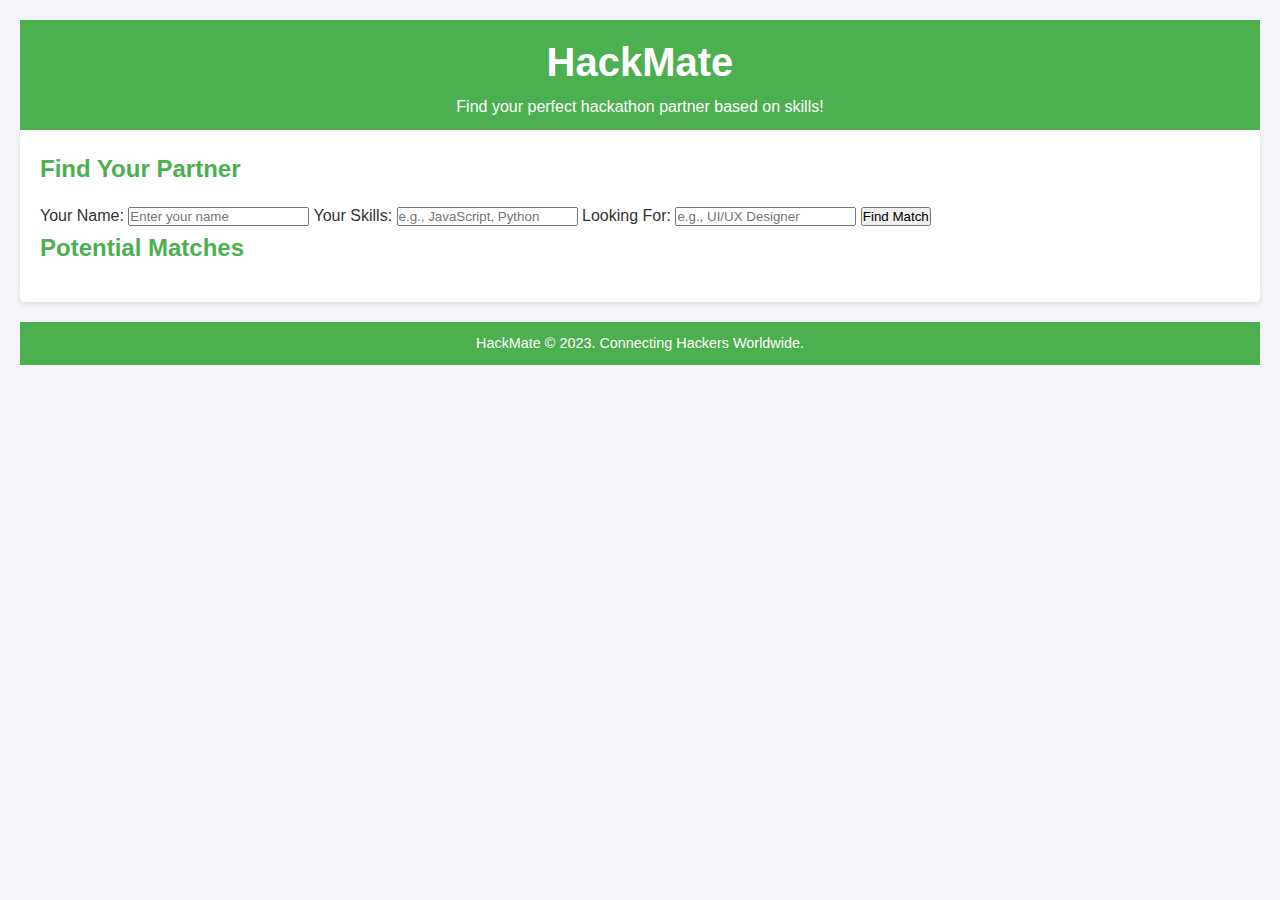
<file: index.html>
<!DOCTYPE html>
<html lang="en">
<head>
    <meta charset="UTF-8">
    <meta name="viewport" content="width=device-width, initial-scale=1.0">
    <title>HackMate - Find Your Hackathon Partner</title>
    <link rel="stylesheet" href="styles.css">
</head>
<body>
    <header>
        <h1>HackMate</h1>
        <p>Find your perfect hackathon partner based on skills!</p>
    </header>
    <main>
        <section id="form-section">
            <h2>Find Your Partner</h2>
            <form id="partner-form">
                <label for="name">Your Name:</label>
                <input type="text" id="name" placeholder="Enter your name" required>

                <label for="skills">Your Skills:</label>
                <input type="text" id="skills" placeholder="e.g., JavaScript, Python" required>

                <label for="looking-for">Looking For:</label>
                <input type="text" id="looking-for" placeholder="e.g., UI/UX Designer" required>

                <button type="submit">Find Match</button>
            </form>
        </section>
        <section id="results-section">
            <h2>Potential Matches</h2>
            <ul id="results-list"></ul>
        </section>
    </main>
    <footer>
        <p>HackMate &copy; 2023. Connecting Hackers Worldwide.</p>
    </footer>
    <script src="script.js"></script>
</body>
</html>
</file>
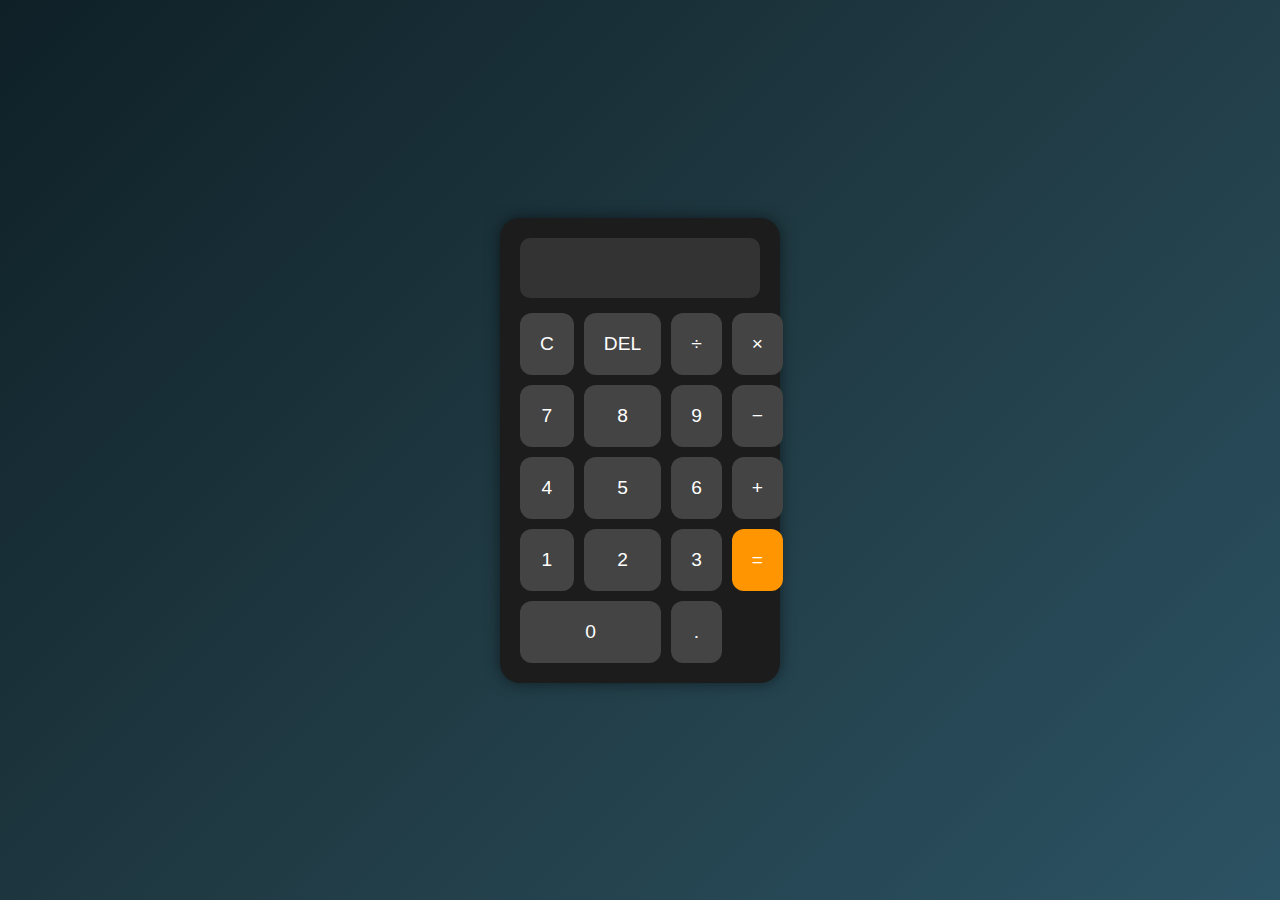
<file: calci.html>
<!DOCTYPE html>
<html lang="en">
<head>
  <meta charset="UTF-8" />
  <meta name="viewport" content="width=device-width, initial-scale=1.0"/>
  <title>Mini Calculator</title>
  <style>
    * {
      box-sizing: border-box;
    }
    body {
      margin: 0;
      padding: 0;
      background: linear-gradient(135deg, #0f2027, #203a43, #2c5364);
      display: flex;
      justify-content: center;
      align-items: center;
      height: 100vh;
      font-family: 'Segoe UI', sans-serif;
    }
    .calculator {
      background-color: #1c1c1c;
      padding: 20px;
      border-radius: 20px;
      box-shadow: 0 0 15px rgba(0, 0, 0, 0.5);
      width: 280px;
    }
    #display {
      width: 100%;
      height: 60px;
      border-radius: 10px;
      border: none;
      background-color: #333;
      color: #fff;
      font-size: 2em;
      text-align: right;
      padding: 10px;
      margin-bottom: 15px;
    }
    .buttons {
      display: grid;
      grid-template-columns: repeat(4, 1fr);
      gap: 10px;
    }
    button {
      padding: 20px;
      border: none;
      border-radius: 12px;
      font-size: 1.2em;
      cursor: pointer;
      background-color: #444;
      color: #fff;
      transition: 0.2s;
    }
    button:hover {
      background-color: #666;
    }
    .operator {
      background-color: #ff9500;
    }
    .operator:hover {
      background-color: #e08900;
    }
    .zero {
      grid-column: span 2;
    }
  </style>
</head>
<body>
  <div class="calculator">
    <input type="text" id="display" disabled />
    <div class="buttons">
      <button onclick="clearDisplay()">C</button>
      <button onclick="deleteChar()">DEL</button>
      <button onclick="appendValue('/')">÷</button>
      <button onclick="appendValue('*')">×</button>

      <button onclick="appendValue('7')">7</button>
      <button onclick="appendValue('8')">8</button>
      <button onclick="appendValue('9')">9</button>
      <button onclick="appendValue('-')">−</button>

      <button onclick="appendValue('4')">4</button>
      <button onclick="appendValue('5')">5</button>
      <button onclick="appendValue('6')">6</button>
      <button onclick="appendValue('+')">+</button>

      <button onclick="appendValue('1')">1</button>
      <button onclick="appendValue('2')">2</button>
      <button onclick="appendValue('3')">3</button>
      <button onclick="calculate()" class="operator">=</button>

      <button onclick="appendValue('0')" class="zero">0</button>
      <button onclick="appendValue('.')">.</button>
    </div>
  </div>

  <script>
    let display = document.getElementById("display");

    function appendValue(value) {
      display.value += value;
    }

    function clearDisplay() {
      display.value = "";
    }

    function deleteChar() {
      display.value = display.value.slice(0, -1);
    }

    function calculate() {
      try {
        display.value = eval(display.value);
      } catch {
        display.value = "Error";
      }
    }
  </script>
</body>
</html>
</file>
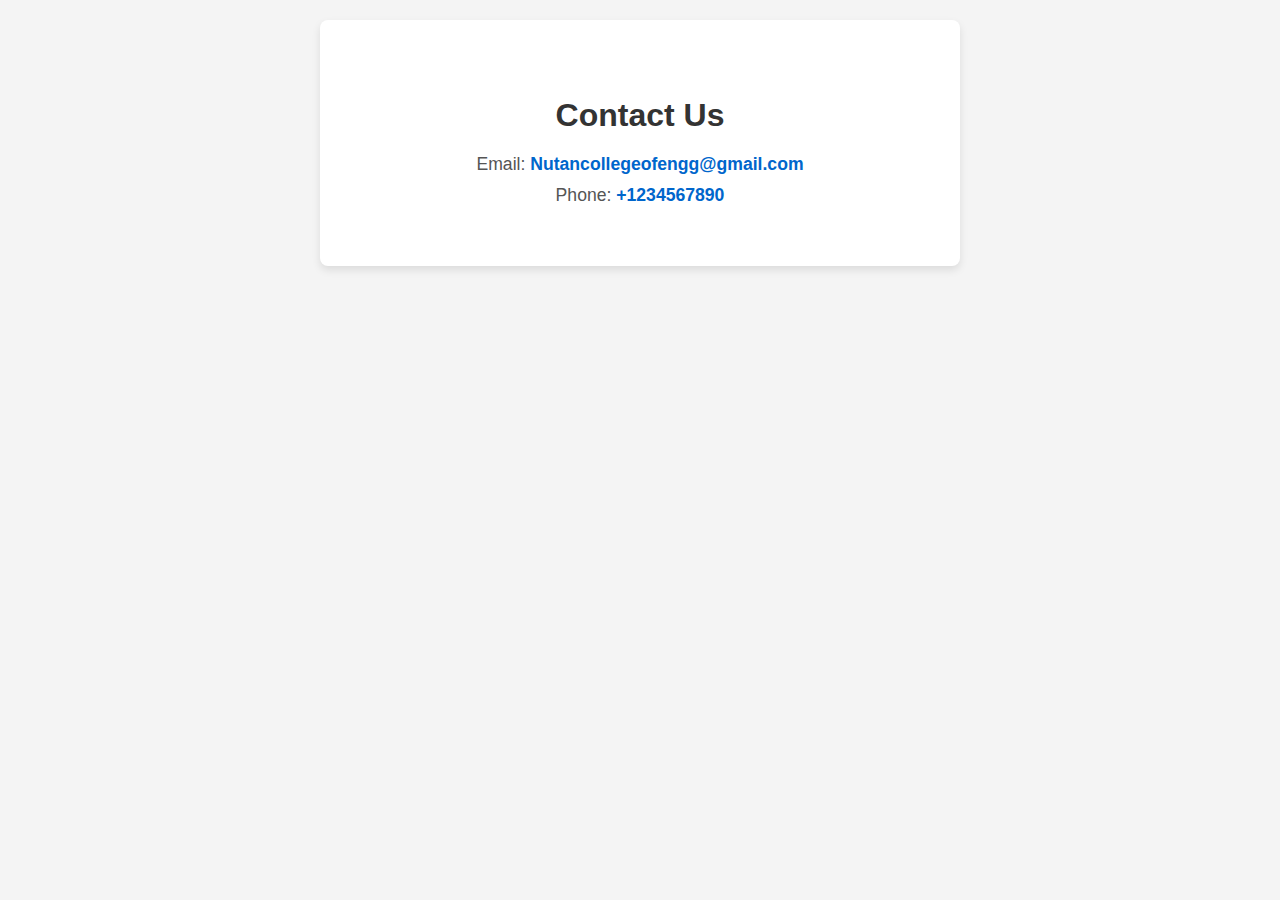
<file: contact.html>
<!DOCTYPE html>
<html lang="en">
<head>
    <meta charset="UTF-8">
    <meta name="viewport" content="width=device-width, initial-scale=1.0">
    <title>Contact Us</title>
    <style>
        /* General page styling */
        body {
            font-family: Arial, sans-serif;
            margin: 0;
            padding: 0;
            background-color: #f4f4f4;
            color: #333;
        }

        /* Contact section styling */
        section.contact {
            background-color: #ffffff;
            padding: 50px 20px;
            margin: 20px auto;
            border-radius: 8px;
            box-shadow: 0 4px 8px rgba(0, 0, 0, 0.1);
            width: 80%;
            max-width: 600px;
            text-align: center;
        }

        section.contact h2 {
            font-size: 2em;
            color: #333;
            margin-bottom: 20px;
        }

        section.contact p {
            font-size: 1.1em;
            color: #555;
            margin: 10px 0;
        }

        section.contact p a {
            text-decoration: none;
            color: #0066cc;
            font-weight: bold;
        }

        section.contact p a:hover {
            text-decoration: underline;
        }
    </style>
</head>
<body>

    <section id="contact" class="contact">
        <h2>Contact Us</h2>
        <p>Email: <a href="mailto:info@collegename.com">Nutancollegeofengg@gmail.com</a></p>
        <p>Phone: <a href="tel:+1234567890">+1234567890</a></p>
    </section>

</body>
</html>
</file>
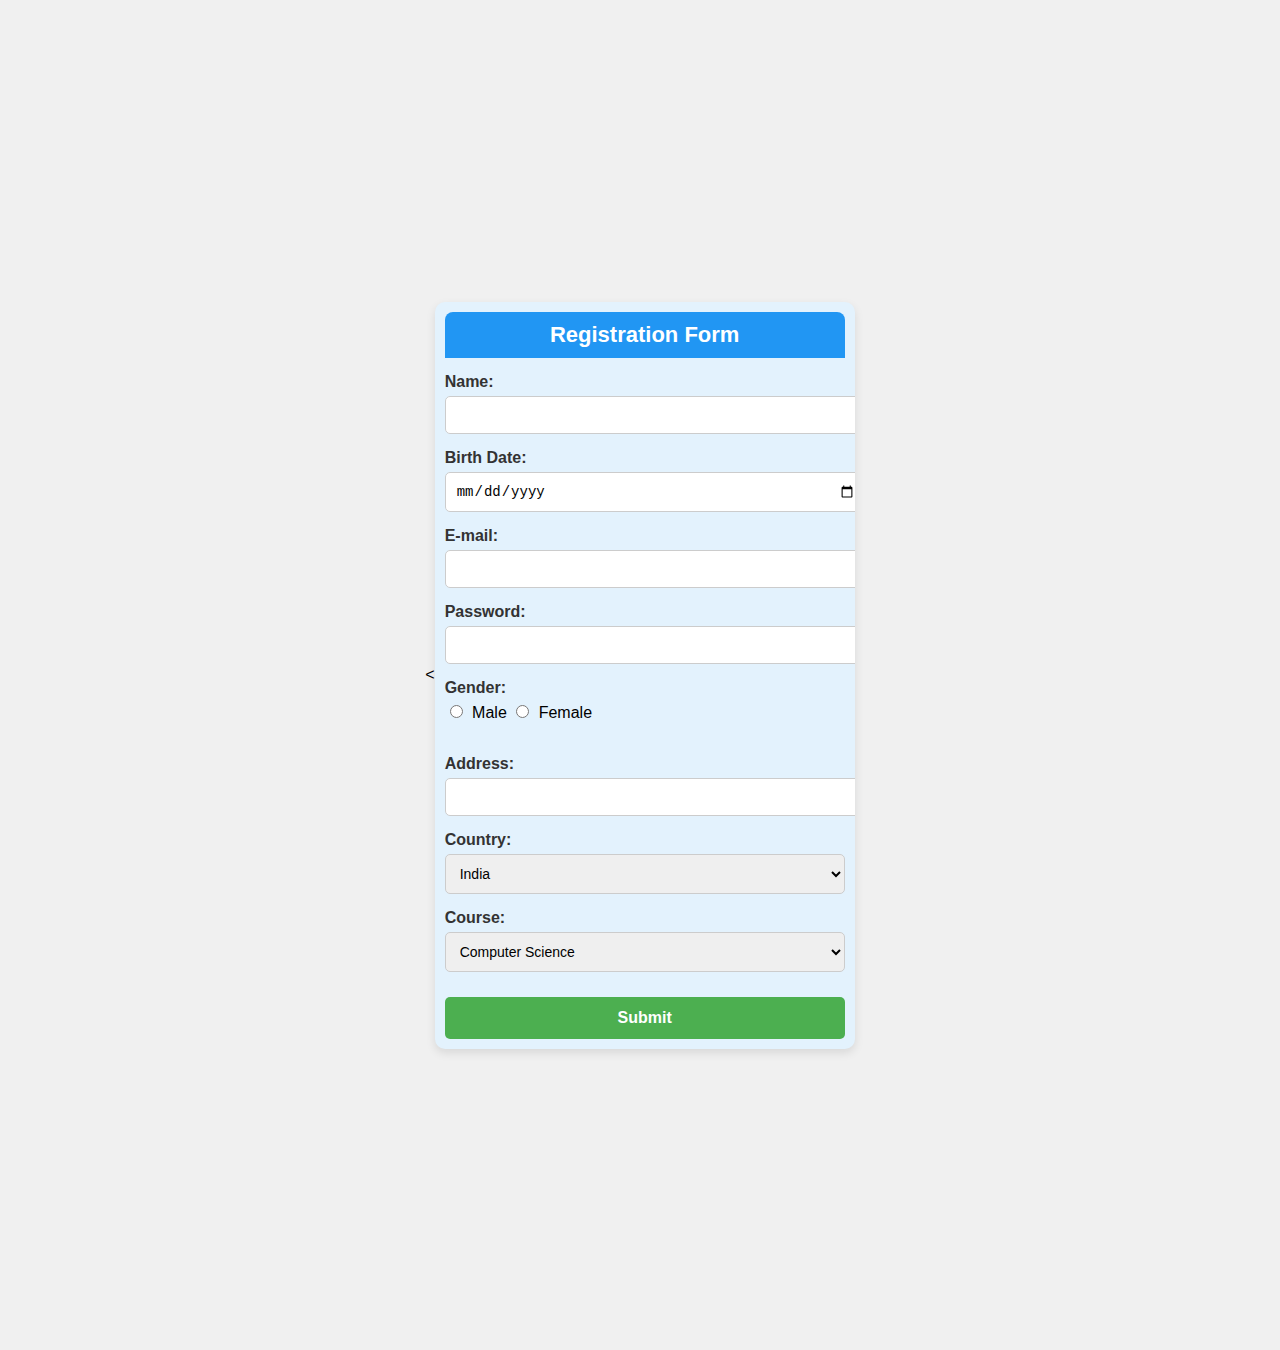
<file: reg.html>
<!DOCTYPE html>
<<html lang="en">
<head>
    <meta charset="UTF-8">
    <meta name="viewport" content="width=device-width, initial-scale=1.0">
    <title>Registration Form</title>
    <style>
        /* Body styling to center the form */
        body {
            font-family: Arial, sans-serif;
            background-color: #f0f0f0;  /* Light gray background for the body */
            margin: 0;
            height: 150vh;
            
            display: flex;
            justify-content: center;  /* Center form horizontally */
            align-items: center;      /* Center form vertically */
        }

        /* Form container styling */
        .form-box {
            background-color: #e3f2fd; /* Light blue background for the form */
            padding: 10px;
            border-radius: 10px;
            width: 100%;
            max-width: 400px;          /* Max width of the form */
            box-shadow: 0 4px 10px rgba(0, 0, 0, 0.1); /* Subtle shadow */
            overflow: hidden;
        }

        /* Form title styling */
        h1 {
            background-color: #2196f3; /* Bright blue background for the title */
            color: white;
            padding: 10px;
            margin: 0 0 15px 0;
            text-align: center;
            font-size: 22px;           /* Reduced font size */
            border-radius: 8px 8px 0 0;
        }

        /* Label styling */
        label {
            display: block;
            font-weight: bold;
            margin-bottom: 5px;
            color: #333;
        }

        /* Input field styling */
        input[type="text"], input[type="email"], input[type="date"], select {
            width: 100%;
            padding: 10px;
            margin-bottom: 15px;
            border-radius: 5px;
            border: 1px solid #ccc;
            font-size: 14px;
        }

        /* Gender radio button styling */
        .gender-box {
            margin-bottom: 15px;
        }

        input[type="radio"] {
            margin-right: 5px;
        }

        /* Submit button styling */
        button {
            background-color: #4caf50; /* Green background for the submit button */
            color: white;
            width: 100%;
            padding: 12px;
            border: none;
            border-radius: 5px;
            font-weight: bold;
            cursor: pointer;
            font-size: 16px;
            transition: background-color 0.3s;
        }

        button:hover {
            background-color: #388e3c; /* Darker green when hovering */
        }

        /* Center the submit button container */
        .sub {
            margin-top: 10px;
        }

    </style>
</head>
<body>
    <div class="form-box">
        <h1>Registration Form</h1>
        <form action="submit.php" method="POST">
            <label for="name">Name:</label>
            <input type="text" id="name" name="name" required><br>

            <label for="birthdate">Birth Date:</label>
            <input type="date" id="birthdate" name="birthdate" required><br>

            <label for="email">E-mail:</label>
            <input type="email" id="email" name="email" required><br>

            <label for="password">Password:</label>
            <input type="text" id="password" name="password" required><br>

            <label>Gender:</label>
            <div class="gender-box">
                <input type="radio" name="gender" value="male" id="male"> Male
                <input type="radio" name="gender" value="female" id="female"> Female
            </div><br>

            <label for="address">Address:</label>
            <input type="text" id="address" name="address" required><br>

            <label for="country">Country:</label>
            <select id="country" name="country">
                <option>India</option>
                <option>USA</option>
                <option>UK</option>
                <option>Other</option>
            </select><br>

            <label for="course">Course:</label>
            <select id="course" name="course">
                <option>Computer Science</option>
                <option>ENTC</option>
                <option>AIDS</option>
                <option>Mechanical</option>
            </select><br>

            <div class="sub">
                <button type="submit">Submit</button>
            </div>
        </form>
    </div>
</body>
</html>
</file>
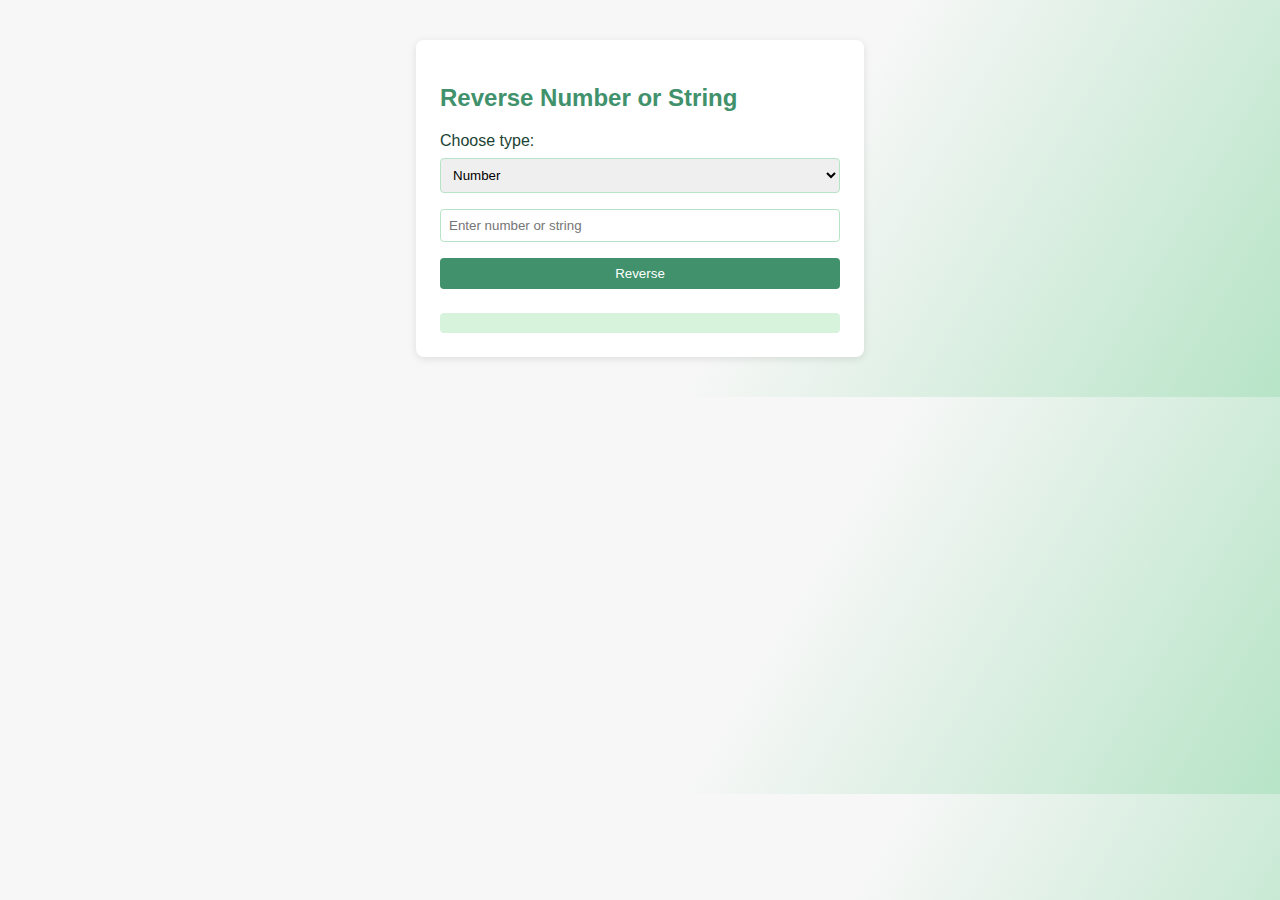
<file: reverce.html>
<!DOCTYPE html>
<html lang="en">
<head>
    <meta charset="UTF-8">
    <title>Reverse Number and String</title>
    <style>
        body {
            font-family: Arial, sans-serif;
            margin: 40px;
            background: linear-gradient(120deg, #f7f7f7 60%, #b7e4c7 100%);
        }
        .container {
            background: #fff;
            padding: 24px;
            border-radius: 8px;
            max-width: 400px;
            margin: auto;
            box-shadow: 0 2px 8px rgba(0,0,0,0.1);
        }
        h2 {
            color: #40916c;
        }
        label {
            color: #1b4332;
        }
        input, select, button {
            padding: 8px;
            margin: 8px 0;
            width: 100%;
            box-sizing: border-box;
            border-radius: 4px;
            border: 1px solid #b7e4c7;
        }
        input:focus, select:focus {
            outline: none;
            border-color: #52b788;
            background: #e9f5ec;
        }
        button {
            background: #40916c;
            color: #fff;
            border: none;
            cursor: pointer;
            transition: background 0.2s;
        }
        button:hover {
            background: #1b4332;
        }
        .result {
            margin-top: 16px;
            font-weight: bold;
            color: #2d6a4f;
            background: #d8f3dc;
            padding: 10px;
            border-radius: 4px;
        }
    </style>
</head>
<body>
    <div class="container">
        <h2>Reverse Number or String</h2>
        <label for="inputType">Choose type:</label>
        <select id="inputType">
            <option value="number">Number</option>
            <option value="string">String</option>
        </select>
        <input type="text" id="inputValue" placeholder="Enter number or string">
        <button onclick="reverseInput()">Reverse</button>
        <div class="result" id="result"></div>
    </div>
    <script>
        function reverseInput() {
            const type = document.getElementById('inputType').value;
            const value = document.getElementById('inputValue').value;
            let reversed = '';
            if (type === 'number') {
                if (!/^-?\d+$/.test(value)) {
                    document.getElementById('result').textContent = 'Please enter a valid integer number.';
                    return;
                }
                reversed = value.split('').reverse().join('');
                // Handle negative numbers
                if (reversed.endsWith('-')) {
                    reversed = '-' + reversed.slice(0, -1);
                }
            } else {
                reversed = value.split('').reverse().join('');
            }
            document.getElementById('result').textContent = 'Reversed: ' + reversed;
        }
    </script>
</body>
</html>
</file>
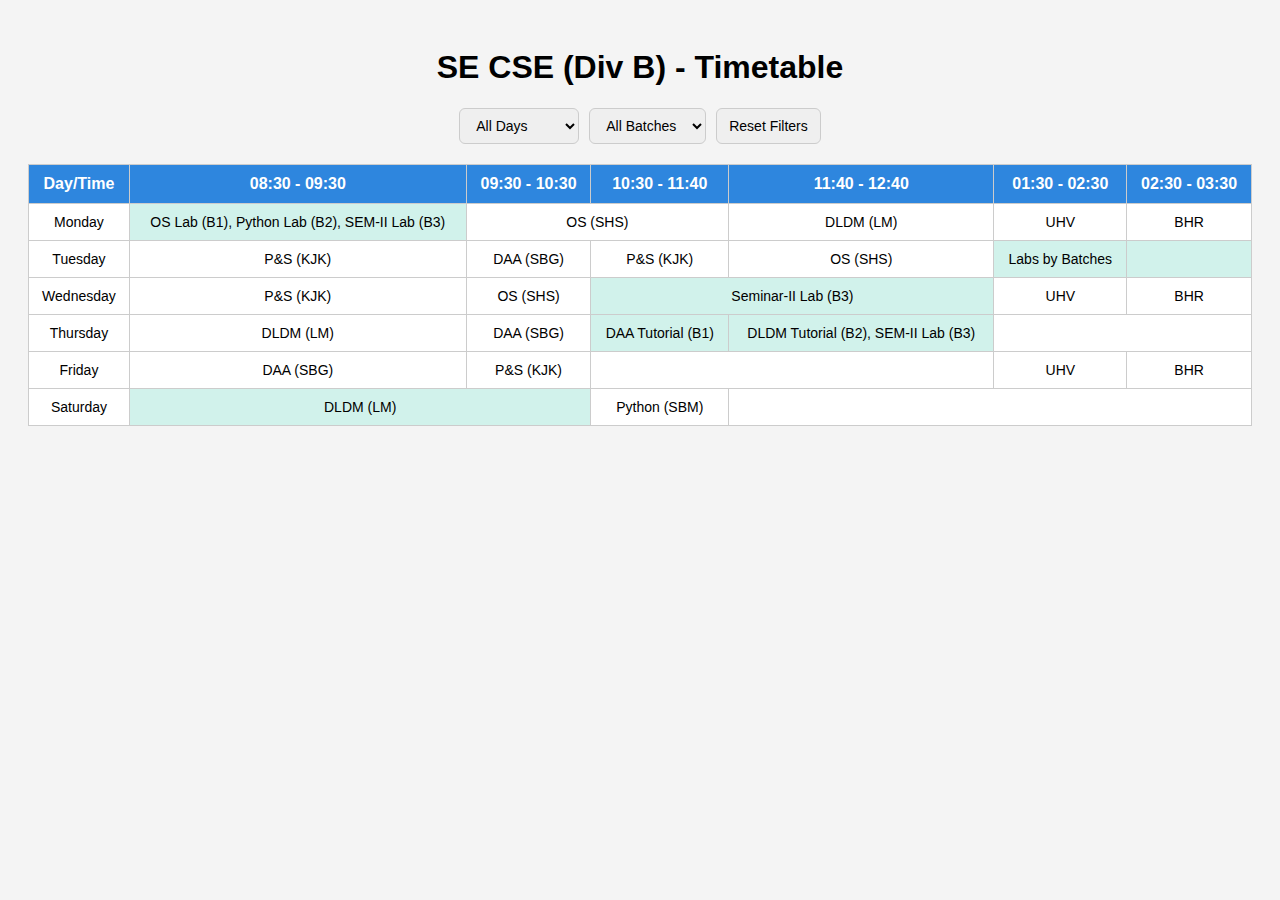
<file: timtable.html>
<!DOCTYPE html>
<html lang="en">
<head>
  <meta charset="UTF-8">
  <title>SE CSE (Div B) Timetable</title>
  <style>
    body {
      font-family: Arial, sans-serif;
      background-color: #f4f4f4;
      padding: 20px;
    }
    h1 {
      text-align: center;
    }
    .filters {
      display: flex;
      justify-content: center;
      margin-bottom: 20px;
      gap: 10px;
    }
    select, button {
      padding: 8px 12px;
      font-size: 14px;
      border: 1px solid #ccc;
      border-radius: 6px;
    }
    table {
      width: 100%;
      border-collapse: collapse;
      background-color: #fff;
    }
    th, td {
      border: 1px solid #ccc;
      padding: 10px;
      text-align: center;
    }
    th {
      background-color: #2e86de;
      color: white;
    }
    td {
      font-size: 14px;
    }
    .lab {
      background-color: #d1f2eb;
    }
    .hidden {
      display: none;
    }
  </style>
</head>
<body>
  <h1>SE CSE (Div B) - Timetable</h1>

  <div class="filters">
    <select id="dayFilter">
      <option value="all">All Days</option>
      <option value="Monday">Monday</option>
      <option value="Tuesday">Tuesday</option>
      <option value="Wednesday">Wednesday</option>
      <option value="Thursday">Thursday</option>
      <option value="Friday">Friday</option>
      <option value="Saturday">Saturday</option>
    </select>

    <select id="batchFilter">
      <option value="all">All Batches</option>
      <option value="B1">B1</option>
      <option value="B2">B2</option>
      <option value="B3">B3</option>
    </select>

    <button onclick="resetFilters()">Reset Filters</button>
  </div>

  <table id="timetable">
    <thead>
      <tr>
        <th>Day/Time</th>
        <th>08:30 - 09:30</th>
        <th>09:30 - 10:30</th>
        <th>10:30 - 11:40</th>
        <th>11:40 - 12:40</th>
        <th>01:30 - 02:30</th>
        <th>02:30 - 03:30</th>
      </tr>
    </thead>
    <tbody>
      <tr data-day="Monday">
        <td>Monday</td>
        <td class="lab" data-batch="B1 B2 B3">OS Lab (B1), Python Lab (B2), SEM-II Lab (B3)</td>
        <td colspan="2">OS (SHS)</td>
        <td>DLDM (LM)</td>
        <td>UHV</td>
        <td>BHR</td>
      </tr>
      <tr data-day="Tuesday">
        <td>Tuesday</td>
        <td>P&S (KJK)</td>
        <td>DAA (SBG)</td>
        <td>P&S (KJK)</td>
        <td>OS (SHS)</td>
        <td class="lab" data-batch="B1 B2 B3">Labs by Batches</td>
        <td class="lab" data-batch="B1 B2 B3"></td>
      </tr>
      <tr data-day="Wednesday">
        <td>Wednesday</td>
        <td>P&S (KJK)</td>
        <td>OS (SHS)</td>
        <td class="lab" colspan="2" data-batch="B3">Seminar-II Lab (B3)</td>
        <td>UHV</td>
        <td>BHR</td>
      </tr>
      <tr data-day="Thursday">
        <td>Thursday</td>
        <td>DLDM (LM)</td>
        <td>DAA (SBG)</td>
        <td class="lab" data-batch="B1">DAA Tutorial (B1)</td>
        <td class="lab" data-batch="B2 B3">DLDM Tutorial (B2), SEM-II Lab (B3)</td>
        <td colspan="2"></td>
      </tr>
      <tr data-day="Friday">
        <td>Friday</td>
        <td>DAA (SBG)</td>
        <td>P&S (KJK)</td>
        <td colspan="2"></td>
        <td>UHV</td>
        <td>BHR</td>
      </tr>
      <tr data-day="Saturday">
        <td>Saturday</td>
        <td colspan="2" class="lab">DLDM (LM)</td>
        <td>Python (SBM)</td>
        <td colspan="3"></td>
      </tr>
    </tbody>
  </table>

  <script>
    const dayFilter = document.getElementById('dayFilter');
    const batchFilter = document.getElementById('batchFilter');
    const rows = document.querySelectorAll('#timetable tbody tr');

    dayFilter.addEventListener('change', applyFilters);
    batchFilter.addEventListener('change', applyFilters);

    function applyFilters() {
      const selectedDay = dayFilter.value;
      const selectedBatch = batchFilter.value;

      rows.forEach(row => {
        const day = row.getAttribute('data-day');
        let showRow = true;

        // Filter by day
        if (selectedDay !== 'all' && day !== selectedDay) {
          showRow = false;
        }

        // Filter by batch
        if (selectedBatch !== 'all') {
          const labCells = row.querySelectorAll('[data-batch]');
          let matchesBatch = false;

          labCells.forEach(cell => {
            const batches = cell.getAttribute('data-batch');
            if (batches && batches.includes(selectedBatch)) {
              matchesBatch = true;
            }
          });

          if (labCells.length > 0 && !matchesBatch) {
            showRow = false;
          }
        }

        row.style.display = showRow ? '' : 'none';
      });
    }

    function resetFilters() {
      dayFilter.value = 'all';
      batchFilter.value = 'all';
      applyFilters();
    }
  </script>
</body>
</html>
</file>
<file: styles.css>
/* General Reset */
* {
    margin: 0;
    padding: 0;
    box-sizing: border-box;
}

body {
    font-family: Arial, sans-serif;
    line-height: 1.6;
    background-color: #f4f4f9;
    color: #333;
    padding: 20px;
}

/* Header Styles */
header {
    background: #4CAF50;
    color: #fff;
    padding: 10px 20px;
    text-align: center;
}

header h1 {
    font-size: 2.5rem;
}

/* Navigation Styles */
nav {
    margin: 20px 0;
    text-align: center;
}

nav a {
    color: #4CAF50;
    text-decoration: none;
    margin: 0 15px;
    font-size: 1.2rem;
}

nav a:hover {
    text-decoration: underline;
}

/* Main Content Styles */
main {
    background: #fff;
    padding: 20px;
    border-radius: 5px;
    box-shadow: 0 2px 5px rgba(0, 0, 0, 0.1);
}

main h2 {
    color: #4CAF50;
    margin-bottom: 15px;
}

main p {
    margin-bottom: 15px;
    line-height: 1.8;
}

/* Footer Styles */
footer {
    text-align: center;
    margin-top: 20px;
    padding: 10px 20px;
    background: #4CAF50;
    color: #fff;
}

footer p {
    font-size: 0.9rem;
}
</file>
